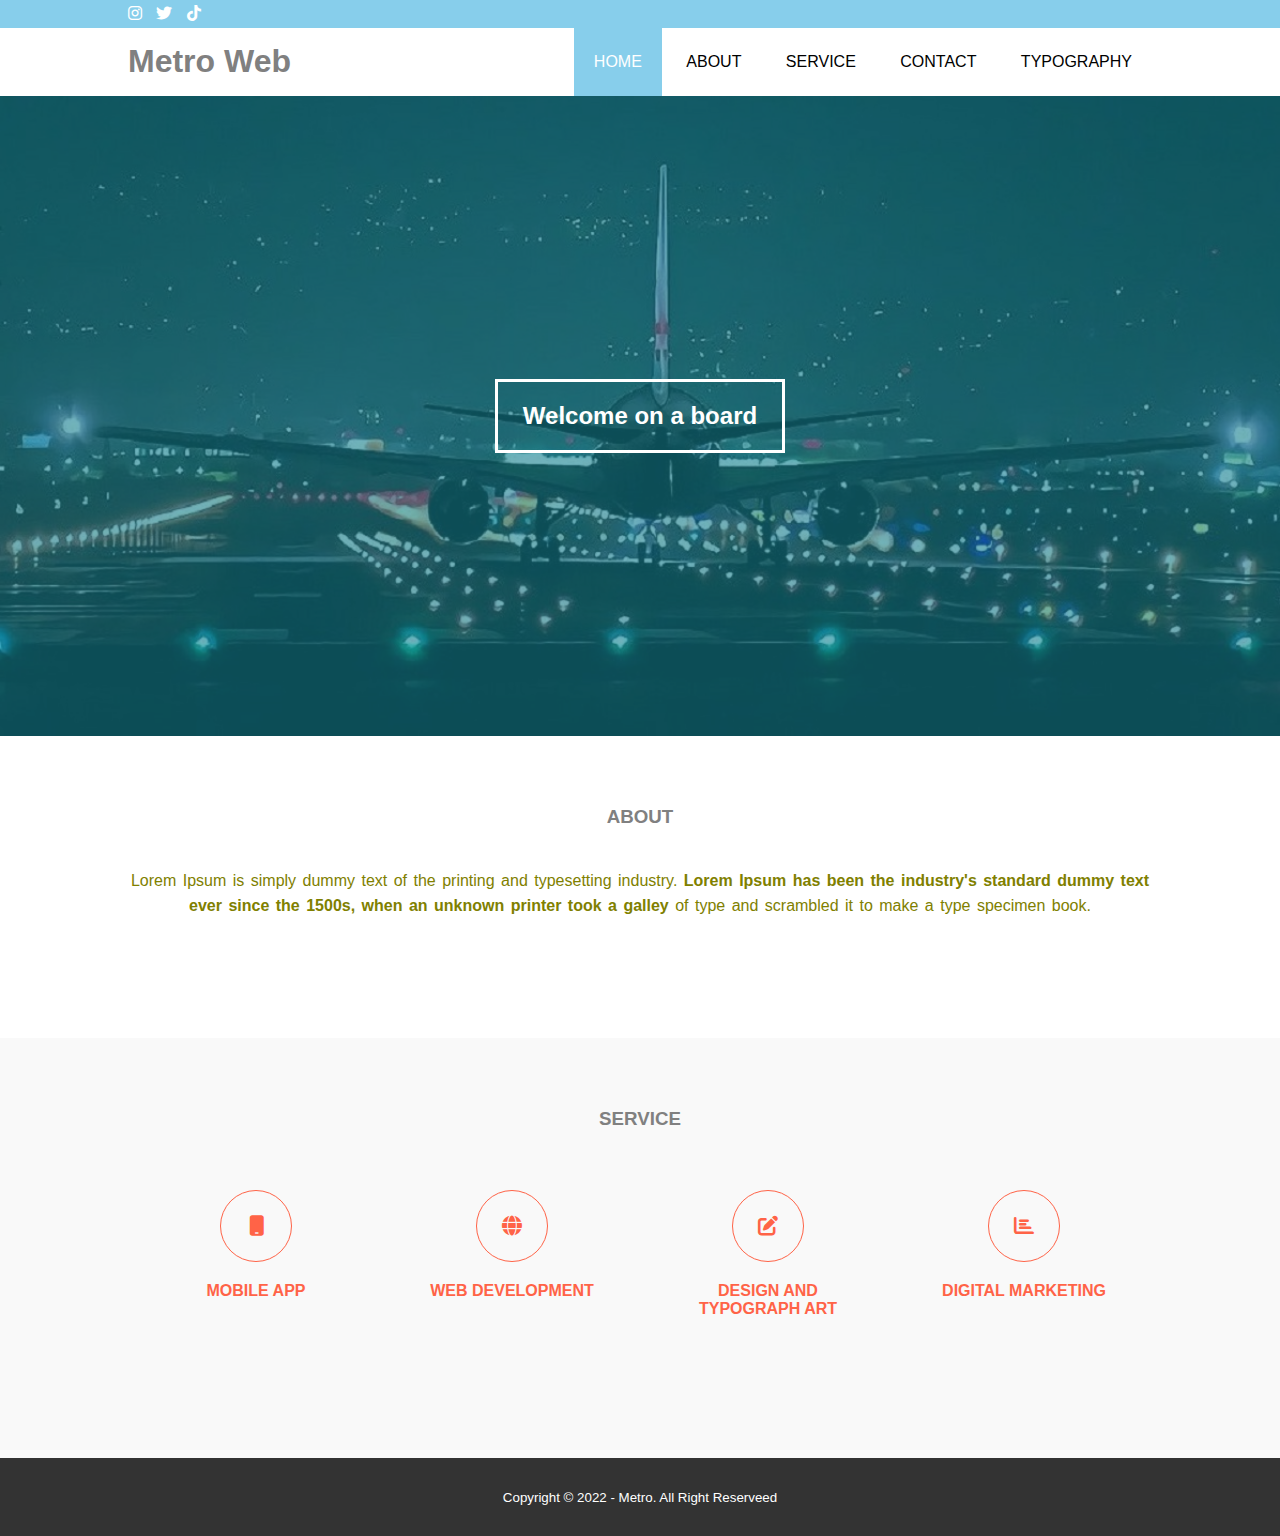
<file: index.html>
<!DOCTYPE html>
<html lang="en">
<head>
    <meta charset="UTF-8">
    <meta http-equiv="X-UA-Compatible" content="IE=edge">
    <meta name="viewport" content="width=device-width, initial-scale=1.0">
    <title>Metro web</title>
    <link rel="stylesheet" type="text/css" href="css/style.css">
    <link rel="stylesheet" type="text/css" href="https://cdnjs.cloudflare.com/ajax/libs/font-awesome/6.1.1/css/all.min.css">
    <script src="https://code.jquery.com/jquery-3.6.0.min.js" integrity="sha256-/xUj+3OJU5yExlq6GSYGSHk7tPXikynS7ogEvDej/m4=" crossorigin="anonymous"></script>
</head>
<body>

    <!--loader-->
    <div class="bg-loader">
        <div class="loader"></div>
    </div>

    <!--header-->
    <div class="medsos">
        <div class="container">
            <ul>
                <li><a href="#"><i class="fa-brands fa-instagram"></i></a></li>
                <li><a href="#"></a><i class="fa-brands fa-twitter"></i></a></li>
                <li><a href="#"><i class="fa-brands fa-tiktok"></i></a></li>
            </ul>
        </div>
    </div>
    <header>
        <div class="container">
        <h1><a href="index.html">Metro Web</a></h1>
        <ul>
            <li class="active"><a href="index.html">HOME</a></li>
            <li><a href="about.html">ABOUT</a></li>
            <li><a href="service.html">SERVICE</a></li>
            <li><a href="contact.html">CONTACT</a></li>
            <li><a href="typograph.html">TYPOGRAPHY</a></li>
        </ul>
    </div>
    </header>

    <!--banner-->
    <section class="banner">
        <h2>Welcome on a board</h2>
    </section>

    <!--about-->
    <section class="about">
        <div class="container">
            <h3>ABOUT</h3>
            <p>Lorem Ipsum is simply dummy text of the printing and typesetting industry. <strong> Lorem Ipsum has been the industry's standard dummy text ever since the 1500s, when an unknown printer took a galley </strong>of type and scrambled it to make a type specimen book.</p>
        </div>
    </section>

    <!--service-->
    <section class="service">
        <div class="container">
            <h3>SERVICE</h3>
            <div class="box">
                <div class="col-4">
                    <div class="icon"><i class="fa fa-mobile"></i></div>
                    <h4>MOBILE APP</h4>
                </div>
                <div class="col-4">
                    <div class="icon"><i class="fa fa-globe"></i></div>
                    <h4>WEB DEVELOPMENT</h4>
                </div>
                <div class="col-4">
                    <div class="icon"><i class="fa fa-edit"></i></div>
                    <h4>DESIGN AND <br> TYPOGRAPH ART</h4>
                </div>                <div class="col-4">
                    <div class="icon"><i class="fa fa-chart-bar"></i></div>
                    <h4>DIGITAL MARKETING</h4>
                </div>
                </div>
                </div>
            </div>
        </div>
    </section>

    <!--footer-->
    <footer>
        <div class="container">
            <small>Copyright &copy; 2022 - Metro. All Right Reserveed</small>
        </div>
    </footer>

    <script type="text/javascript">
        $(document).ready(function(){
            $(".bg-loader").hide();
        })
    </script>
    
</body>
</html>
</file>
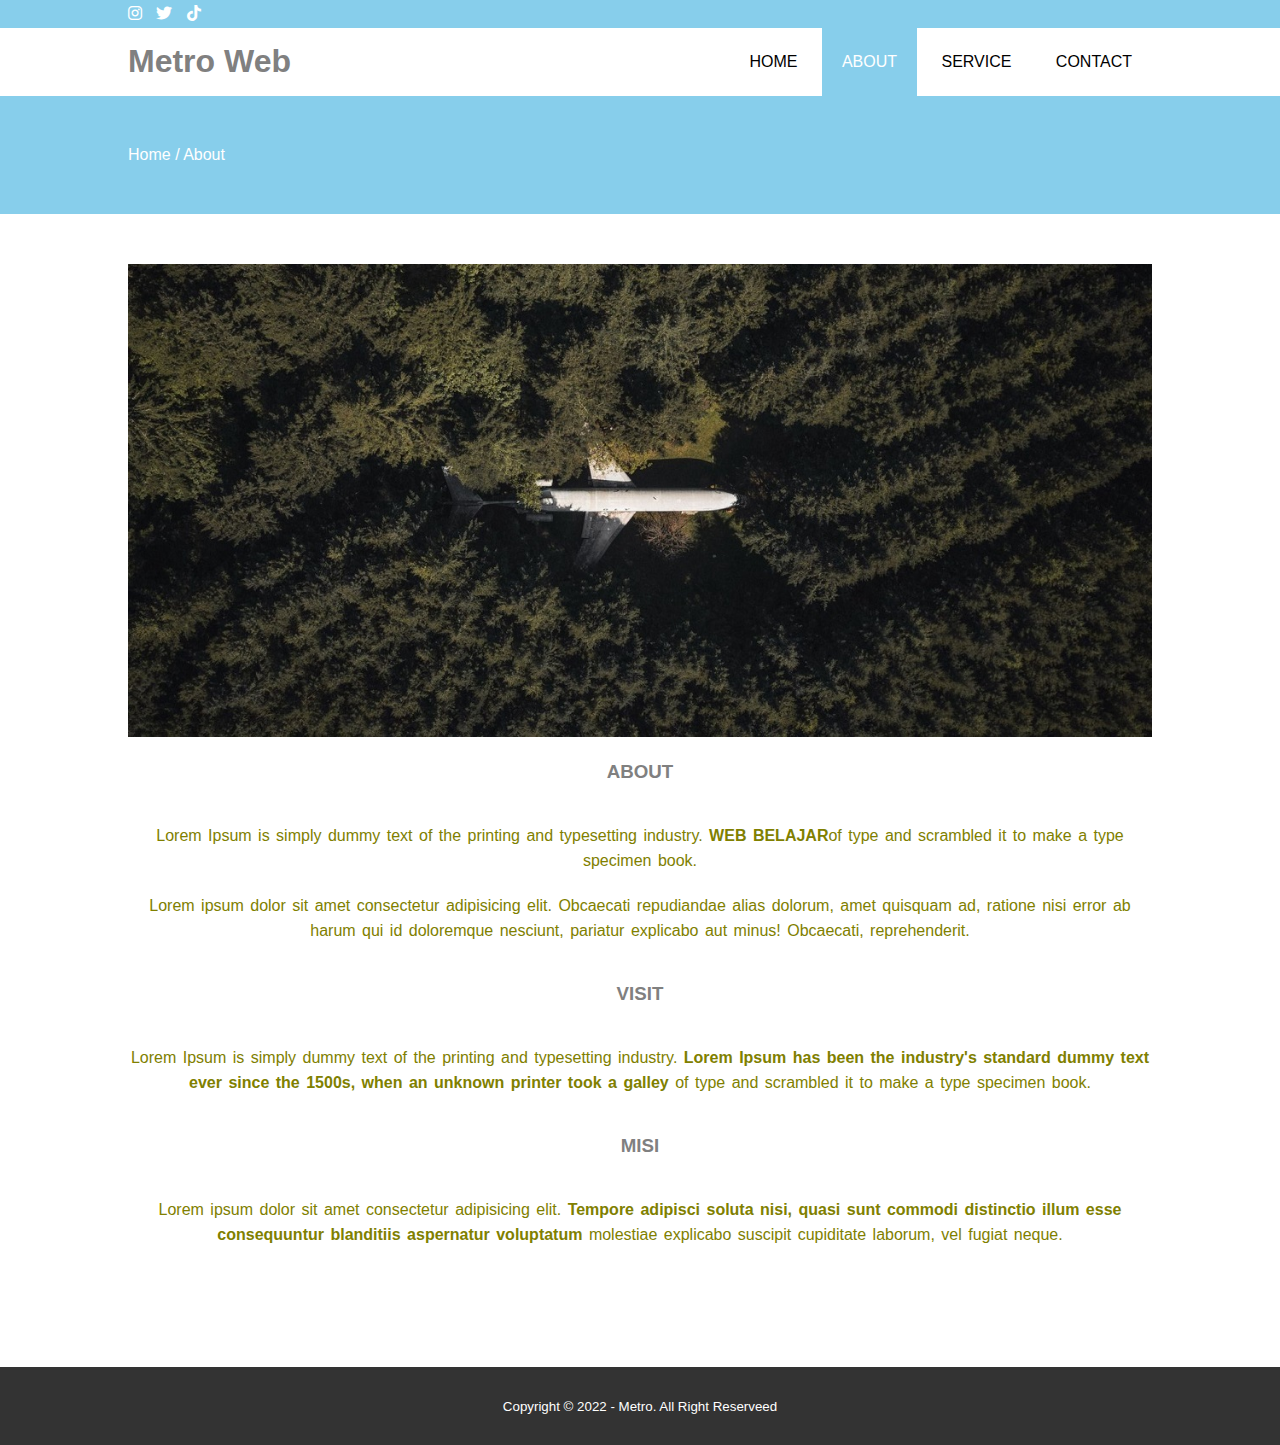
<file: about.html>
<!DOCTYPE html>
<html lang="en">
<head>
    <meta charset="UTF-8">
    <meta http-equiv="X-UA-Compatible" content="IE=edge">
    <meta name="viewport" content="width=device-width, initial-scale=1.0">
    <title>Metro web</title>
    <link rel="stylesheet" type="text/css" href="css/style.css">
    <link rel="stylesheet" type="text/css" href="https://cdnjs.cloudflare.com/ajax/libs/font-awesome/6.1.1/css/all.min.css">
    <script src="https://code.jquery.com/jquery-3.6.0.min.js" integrity="sha256-/xUj+3OJU5yExlq6GSYGSHk7tPXikynS7ogEvDej/m4=" crossorigin="anonymous"></script>
</head>
<body>

    <!--loader-->
    <div class="bg-loader">
        <div class="loader"></div>
    </div>

    <!--header-->
    <div class="medsos">
        <div class="container">
            <ul>
                <li><a href="#"><i class="fa-brands fa-instagram"></i></a></li>
                <li><a href="#"></a><i class="fa-brands fa-twitter"></i></a></li>
                <li><a href="#"><i class="fa-brands fa-tiktok"></i></a></li>
            </ul>
        </div>
    </div>
    <header>
        <div class="container">
        <h1><a href="index.html">Metro Web</a></h1>
        <ul>
            <li><a href="index.html">HOME</a></li>
            <li class="active"><a href="about.html">ABOUT</a></li>
            <li><a href="service.html">SERVICE</a></li>
            <li><a href="contact.html">CONTACT</a></li>
        </ul>
    </div>
    </header>

    <!--label--> 
    <section class="label">
        <div class="container">
            <p>Home / About</p>
        </div>
    </section>

    <!--about-->
    <section class="about">
        <div class="container">
            <img src="img/plane1.jpeg" width="100%">
            <h3>ABOUT</h3>
            <p>Lorem Ipsum is simply dummy text of the printing and typesetting industry. <strong>WEB BELAJAR</strong>of type and scrambled it to make a type specimen book.</p>
            <p>Lorem ipsum dolor sit amet consectetur adipisicing elit. Obcaecati repudiandae alias dolorum, amet quisquam ad, ratione nisi error ab harum qui id doloremque nesciunt, pariatur explicabo aut minus! Obcaecati, reprehenderit.</p>
            <h3>VISIT</h3>
            <p>Lorem Ipsum is simply dummy text of the printing and typesetting industry. <strong> Lorem Ipsum has been the industry's standard dummy text ever since the 1500s, when an unknown printer took a galley </strong>of type and scrambled it to make a type specimen book.</p>
            <h3>MISI</h3>
            <p>Lorem ipsum dolor sit amet consectetur adipisicing elit. <strong> Tempore adipisci soluta nisi, quasi sunt commodi distinctio illum esse consequuntur blanditiis aspernatur voluptatum</strong> molestiae explicabo suscipit cupiditate laborum, vel fugiat neque.</p>
        </div>
    </section>

    <!--footer-->
    <footer>
        <div class="container">
            <small>Copyright &copy; 2022 - Metro. All Right Reserveed</small>
        </div>
    </footer>

    <script type="text/javascript">
        $(document).ready(function(){
            $(".bg-loader").hide();
        })
    </script>
    
</body>
</html>
</file>
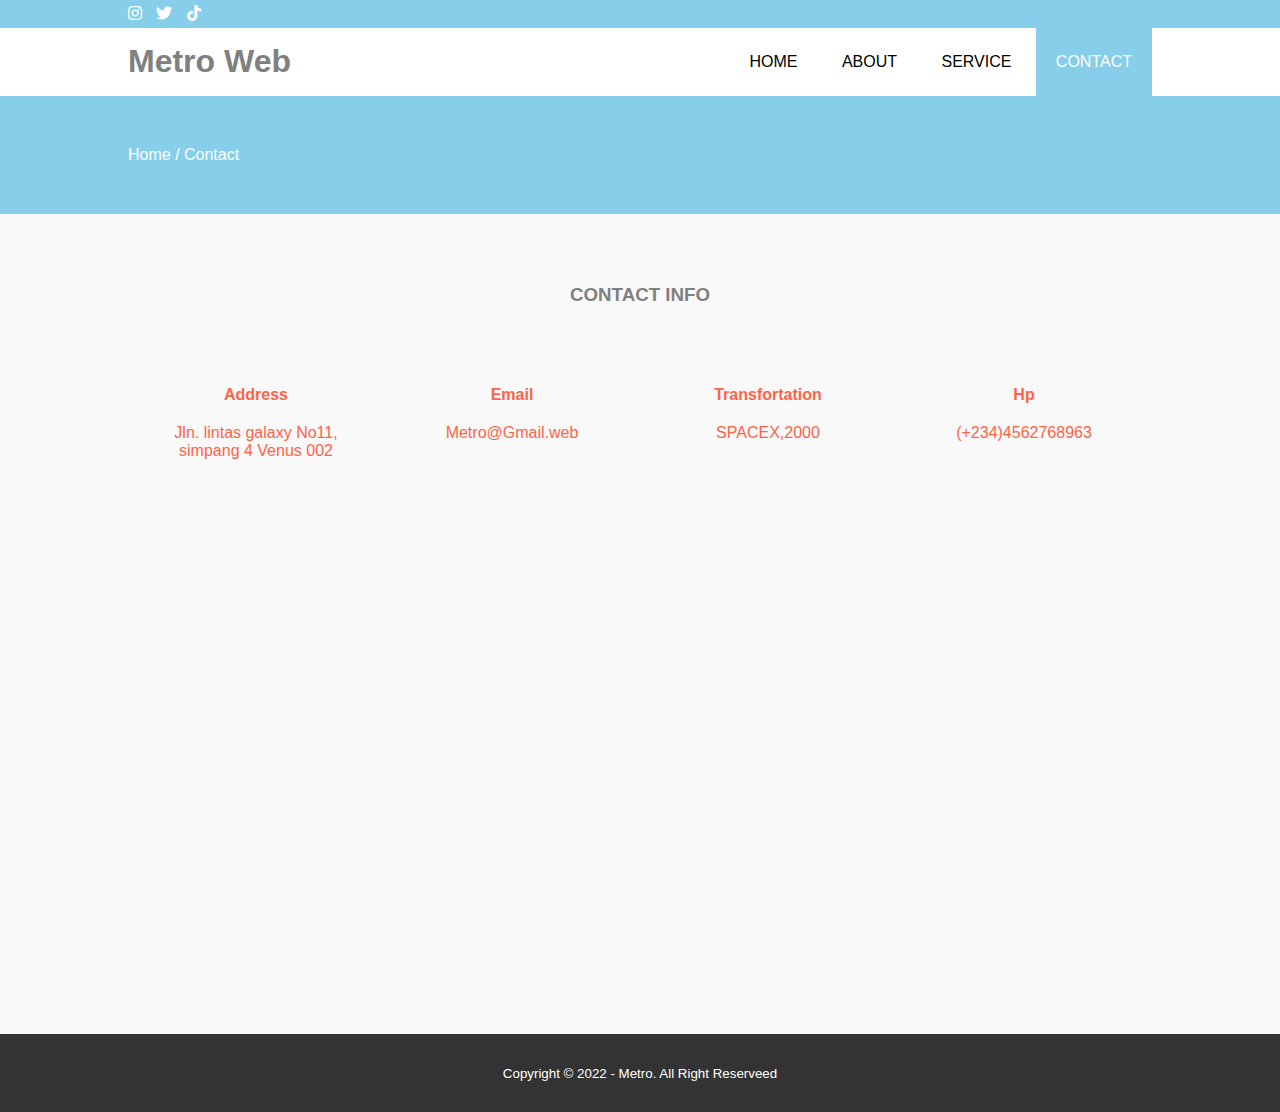
<file: contact.html>
<!DOCTYPE html>
<html lang="en">
<head>
    <meta charset="UTF-8">
    <meta http-equiv="X-UA-Compatible" content="IE=edge">
    <meta name="viewport" content="width=device-width, initial-scale=1.0">
    <title>Metro web</title>
    <link rel="stylesheet" type="text/css" href="css/style.css">
    <link rel="stylesheet" type="text/css" href="https://cdnjs.cloudflare.com/ajax/libs/font-awesome/6.1.1/css/all.min.css">
    <script src="https://code.jquery.com/jquery-3.6.0.min.js" integrity="sha256-/xUj+3OJU5yExlq6GSYGSHk7tPXikynS7ogEvDej/m4=" crossorigin="anonymous"></script>
</head>
<body>

    <!--loader-->
    <div class="bg-loader">
        <div class="loader"></div>
    </div>

    <!--header-->
    <div class="medsos">
        <div class="container">
            <ul>
                <li><a href="#"><i class="fa-brands fa-instagram"></i></a></li>
                <li><a href="#"></a><i class="fa-brands fa-twitter"></i></a></li>
                <li><a href="#"><i class="fa-brands fa-tiktok"></i></a></li>
            </ul>
        </div>
    </div>
    <header>
        <div class="container">
        <h1><a href="index.html">Metro Web</a></h1>
        <ul>
            <li><a href="index.html">HOME</a></li>
            <li><a href="about.html">ABOUT</a></li>
            <li ><a href="service.html">SERVICE</a></li>
            <li class="active"><a href="contact.html">CONTACT</a></li>
        </ul>
    </div>
    </header>

    <!--label-->
    <section class="label">
        <div class="container">
            <p>Home / Contact</p>
        </div>
    </section>

    <!--service-->
    <section class="service">
        <div class="container">
            <h3>CONTACT INFO</h3>
            <div class="box">
                <div class="col-4">
                    <h4>Address</h4>
                    <p>Jln. lintas galaxy No11, simpang 4 Venus 002</p>
                </div>
                <div class="col-4">
                    <h4>Email</h4>
                    <p>Metro@Gmail.web</p>
                </div>
                <div class="col-4">
                    <h4>Transfortation</h4>
                    <p>SPACEX,2000</p>
                </div>
                <div class="col-4">
                    <h4>Hp</h4>
                    <p>(+234)4562768963</p>
                </div>
            </div>
        </div>
        <iframe src="https://www.google.com/maps/embed?pb=!1m18!1m12!1m3!1d253891.132509177!2d106.71766500432152!3d-6.12411558556574!2m3!1f0!2f0!3f0!3m2!1i1024!2i768!4f13.1!3m3!1m2!1s0x2e69f8ddd46aa141%3A0x73a76480e9095262!2sKota%20Tangerang%2C%20Banten!5e0!3m2!1sid!2sid!4v1656258217427!5m2!1sid!2sid" width="100%" height="450" style="border:0;" allowfullscreen="" loading="lazy" referrerpolicy="no-referrer-when-downgrade"></iframe>
    </section>

    <!--footer-->
    <footer>
        <div class="container">
            <small>Copyright &copy; 2022 - Metro. All Right Reserveed</small>
        </div>
    </footer>

    <script type="text/javascript">
        $(document).ready(function(){
            $(".bg-loader").hide();
        })
    </script>
    
</body>
</html>
</file>
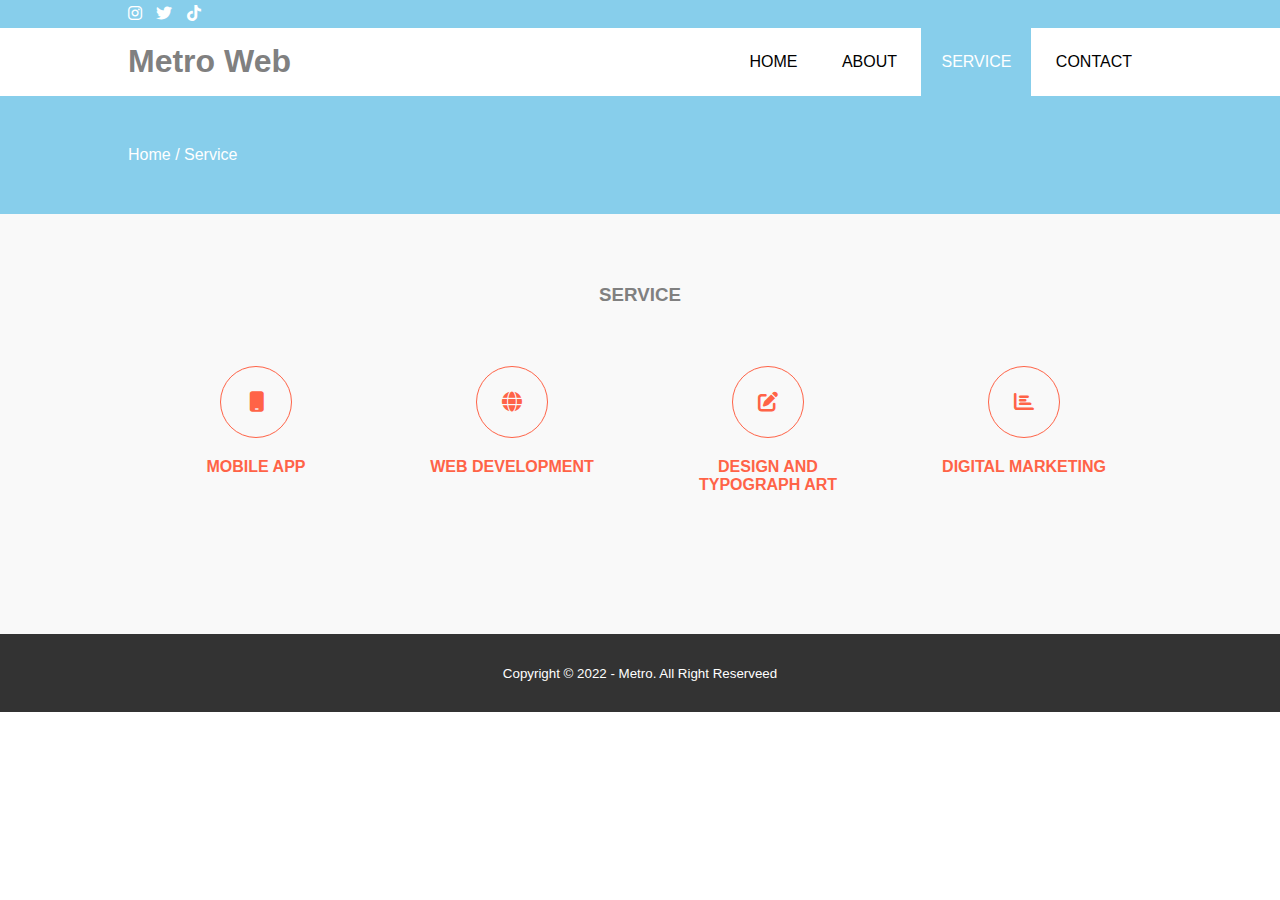
<file: service.html>
<!DOCTYPE html>
<html lang="en">
<head>
    <meta charset="UTF-8">
    <meta http-equiv="X-UA-Compatible" content="IE=edge">
    <meta name="viewport" content="width=device-width, initial-scale=1.0">
    <title>Metro web</title>
    <link rel="stylesheet" type="text/css" href="css/style.css">
    <link rel="stylesheet" type="text/css" href="https://cdnjs.cloudflare.com/ajax/libs/font-awesome/6.1.1/css/all.min.css">
    <script src="https://code.jquery.com/jquery-3.6.0.min.js" integrity="sha256-/xUj+3OJU5yExlq6GSYGSHk7tPXikynS7ogEvDej/m4=" crossorigin="anonymous"></script>
</head>
<body>

    <!--loader-->
    <div class="bg-loader">
        <div class="loader"></div>
    </div>

    <!--header-->
    <div class="medsos">
        <div class="container">
            <ul>
                <li><a href="#"><i class="fa-brands fa-instagram"></i></a></li>
                <li><a href="#"></a><i class="fa-brands fa-twitter"></i></a></li>
                <li><a href="#"><i class="fa-brands fa-tiktok"></i></a></li>
            </ul>
        </div>
    </div>
    <header>
        <div class="container">
        <h1><a href="index.html">Metro Web</a></h1>
        <ul>
            <li><a href="index.html">HOME</a></li>
            <li><a href="about.html">ABOUT</a></li>
            <li class="active"><a href="service.html">SERVICE</a></li>
            <li><a href="contact.html">CONTACT</a></li>
        </ul>
    </div>
    </header>

    <!--label-->
    <section class="label">
        <div class="container">
            <p>Home / Service</p>
        </div>
    </section>

    <!--service-->
    <section class="service">
        <div class="container">
            <h3>SERVICE</h3>
            <div class="box">
                <div class="col-4">
                    <div class="icon"><i class="fa fa-mobile"></i></div>
                    <h4>MOBILE APP</h4>
                </div>
                <div class="col-4">
                    <div class="icon"><i class="fa fa-globe"></i></div>
                    <h4>WEB DEVELOPMENT</h4>
                </div>
                <div class="col-4">
                    <div class="icon"><i class="fa fa-edit"></i></div>
                    <h4>DESIGN AND <BR> TYPOGRAPH ART</h4>
                </div>                <div class="col-4">
                    <div class="icon"><i class="fa fa-chart-bar"></i></div>
                    <h4>DIGITAL MARKETING</h4>
                </div>
                </div>
                </div>
            </div>
        </div>
    </section>

    <!--footer-->
    <footer>
        <div class="container">
            <small>Copyright &copy; 2022 - Metro. All Right Reserveed</small>
        </div>
    </footer>

    <script type="text/javascript">
        $(document).ready(function(){
            $(".bg-loader").hide();
        })
    </script>
    
</body>
</html>
</file>
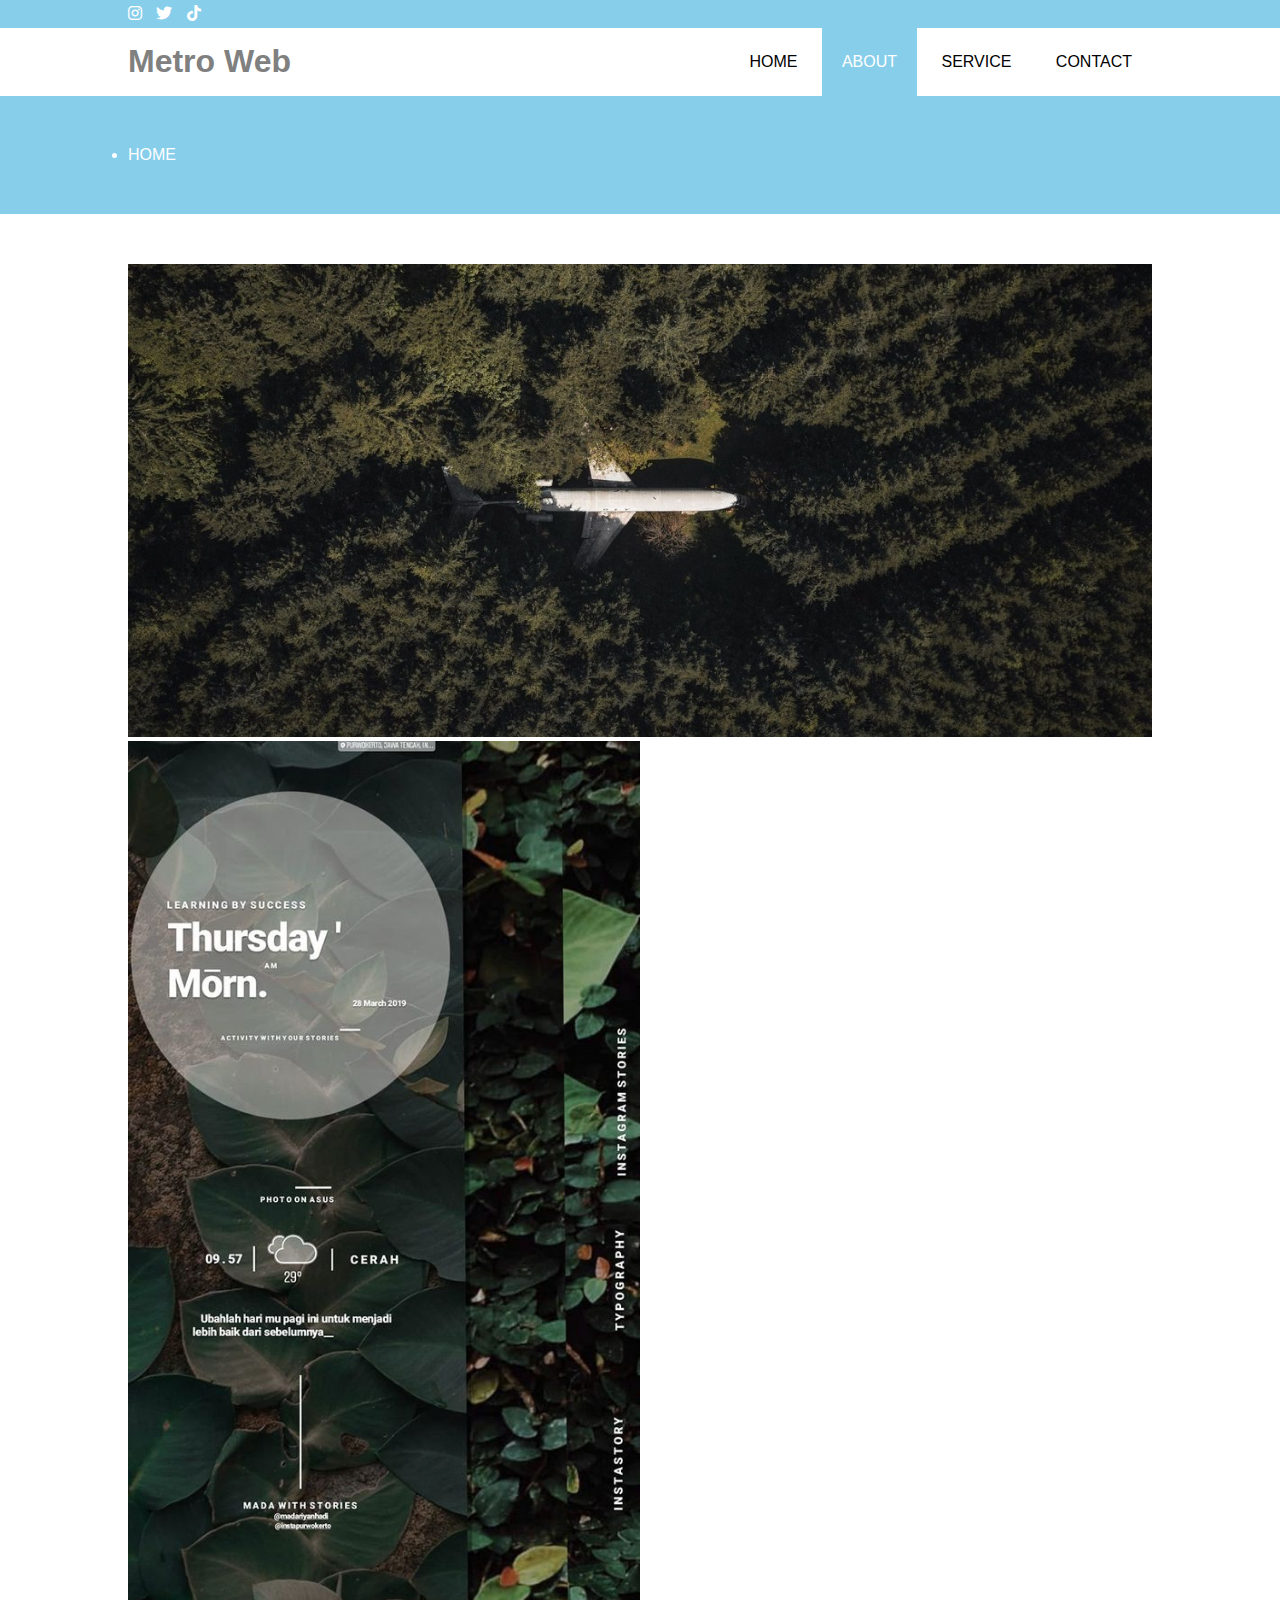
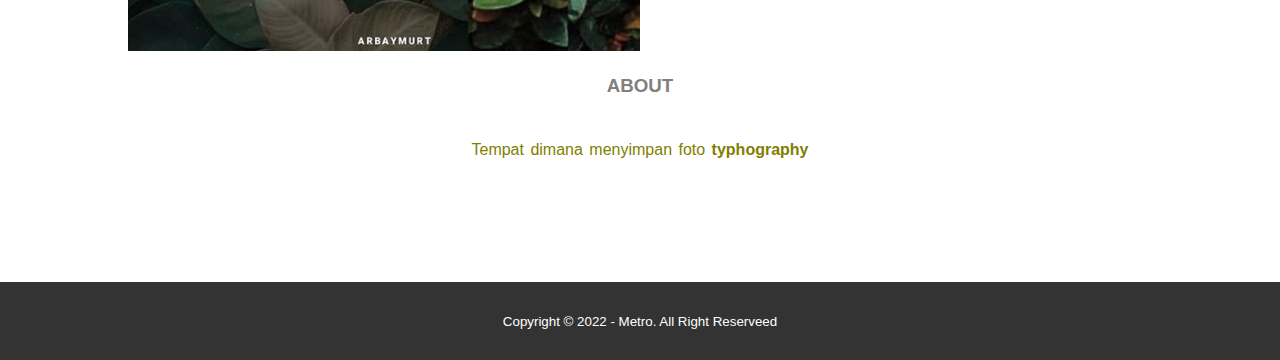
<file: typograph.html>
<!DOCTYPE html>
<html lang="en">
<head>
    <meta charset="UTF-8">
    <meta http-equiv="X-UA-Compatible" content="IE=edge">
    <meta name="viewport" content="width=device-width, initial-scale=1.0">
    <title>Metro web</title>
    <link rel="stylesheet" type="text/css" href="css/style.css">
    <link rel="stylesheet" type="text/css" href="https://cdnjs.cloudflare.com/ajax/libs/font-awesome/6.1.1/css/all.min.css">
    <script src="https://code.jquery.com/jquery-3.6.0.min.js" integrity="sha256-/xUj+3OJU5yExlq6GSYGSHk7tPXikynS7ogEvDej/m4=" crossorigin="anonymous"></script>
</head>
<body>

    <!--loader-->
    <div class="bg-loader">
        <div class="loader"></div>
    </div>

    <!--header-->
    <div class="medsos">
        <div class="container">
            <ul>
                <li><a href="#"><i class="fa-brands fa-instagram"></i></a></li>
                <li><a href="#"></a><i class="fa-brands fa-twitter"></i></a></li>
                <li><a href="#"><i class="fa-brands fa-tiktok"></i></a></li>
            </ul>
        </div>
    </div>
    <header>
        <div class="container">
        <h1><a href="index.html">Metro Web</a></h1>
        <ul>
            <li><a href="index.html">HOME</a></li>
            <li class="active"><a href="about.html">ABOUT</a></li>
            <li><a href="service.html">SERVICE</a></li>
            <li><a href="contact.html">CONTACT</a></li>
        </ul>
    </div>
    </header>

    <!--label--> 
    <section class="label">
        <div class="container">
            <li><a href="index.html">HOME</a></li>
        </div>
    </section>

    <!--about-->
    <section class="about">
        <div class="container">
            <img src="img/plane1.jpeg" width="100%">
            <img src="img/typhography.jpg" width="50%">
            <h3>ABOUT</h3>
            <p>Tempat dimana menyimpan foto <strong> typhography</strong></p>
        </div>
    </section>

    <!--footer-->
    <footer>
        <div class="container">
            <small>Copyright &copy; 2022 - Metro. All Right Reserveed</small>
        </div>
    </footer>

    <script type="text/javascript">
        $(document).ready(function(){
            $(".bg-loader").hide();
        })
    </script>
    
</body>
</html>
</file>
<file: css/style.css>
*{
    padding: 0;
    margin: 0;
    font-family: sans-serif;
}
a{
    color: inherit;
    text-decoration: none;
}
.medsos{
    padding: 5px 0;
    background-color: rgb(135, 206, 235);
}
.medsos ul li{
    display: inline-block;
    color: #fff;
    margin-right: 10px;
}
.container{
    width: 80%;
    margin: 0 auto;
}
.container::after{
    content: '';
    display: block;
    clear: both;
}

header h1{
    float: left;
    padding: 15px 0;
    color: gray;
}
header ul{
    float: right;
}
header ul li{
    display: inline-block;
}
header ul li a{
    padding: 25px 20px;
    display: inline-block;
}
header ul li a:hover{
    background-color: lightblue;
    color:#fff;
}
.active{
    background-color: skyblue;
    color: #fff;
}
.banner{
    height: 60vh;
    background-image: url('../img/plane.jpeg');
    background-size: cover;
    position: relative;
    display: flex;
    justify-content: center;
    align-items: center;
}
.banner::after{
    content: '';
    display: block;
    position: absolute;
    top: 0;
    left: 0;
    right: 0;
    bottom: 0;
    background-color: rgba(20, 129, 143, 0.6);
}
.banner h2{
    color: #fff;
    z-index: 1;
    padding: 20px 25px;
    border: 3px solid #fff;
}
section{
    padding: 50px 0;
}
section h3{
    text-align: center;
    padding: 20px 0;
    color: gray;
    margin-bottom: 20px;
}
.about,
.service{
    padding-bottom: 100px;
}
.about p{
    color: olive;
    word-spacing: 2px;
    line-height: 25px;
    margin-bottom: 20px;
    text-align: center;
}
.service{
    background-color: #f9f9f9;
}
.box{
    color: tomato;
}
.box::after{
    content: '';
    display: block;
    clear: both;
}
.box .col-4{
    width: 25%;
    padding: 20px;
    box-sizing: border-box;
    text-align: center;
    float: left;
}
.icon{
    width: 70px;
    height: 70px;
    border: 1px solid;
    border-radius: 50%;
    text-align: center;
    line-height: 70px;
    font-size: 20px;
    margin: 0 auto;
}
.box .col-4 h4{
    margin: 20px 0;
}
footer{
    padding: 30px 0;
    background-color: #333;
    color: #fff;
    text-align: center;
}
.bg-loader{
    background-color: #eee;
    position: fixed;
    top: 0;
    left: 0;
    right: 0;
    bottom: 0;
    z-index: 9999;
    display: flex;
    justify-content: center;
    align-items: center;
}
.bg-loader .loader{
    width: 100px;
    height: 100px;
    border: 3px solid #fff;
    border-radius: 50%;
    border-top-color: greenyellow;
    border-right-color: greenyellow;
    border-bottom-color: greenyellow;
    animation: puterin .9s linear infinite;
}
.label{
    background-color: skyblue;
    color: #fff;
}
@keyframes puterin{
    100%{
        transform: rotate(360deg);
    }
}
@media screen and (max-width: 768px){
    .container{
        width: 90%;
    }
    header h1{
        text-align: center;
        float: none;
    }
    header{
        text-align: center;
        float: none;
    }
    .box .col-4{
        width: 100%;
        float: none;
        margin-bottom: 20px;
    }
}
</file>
